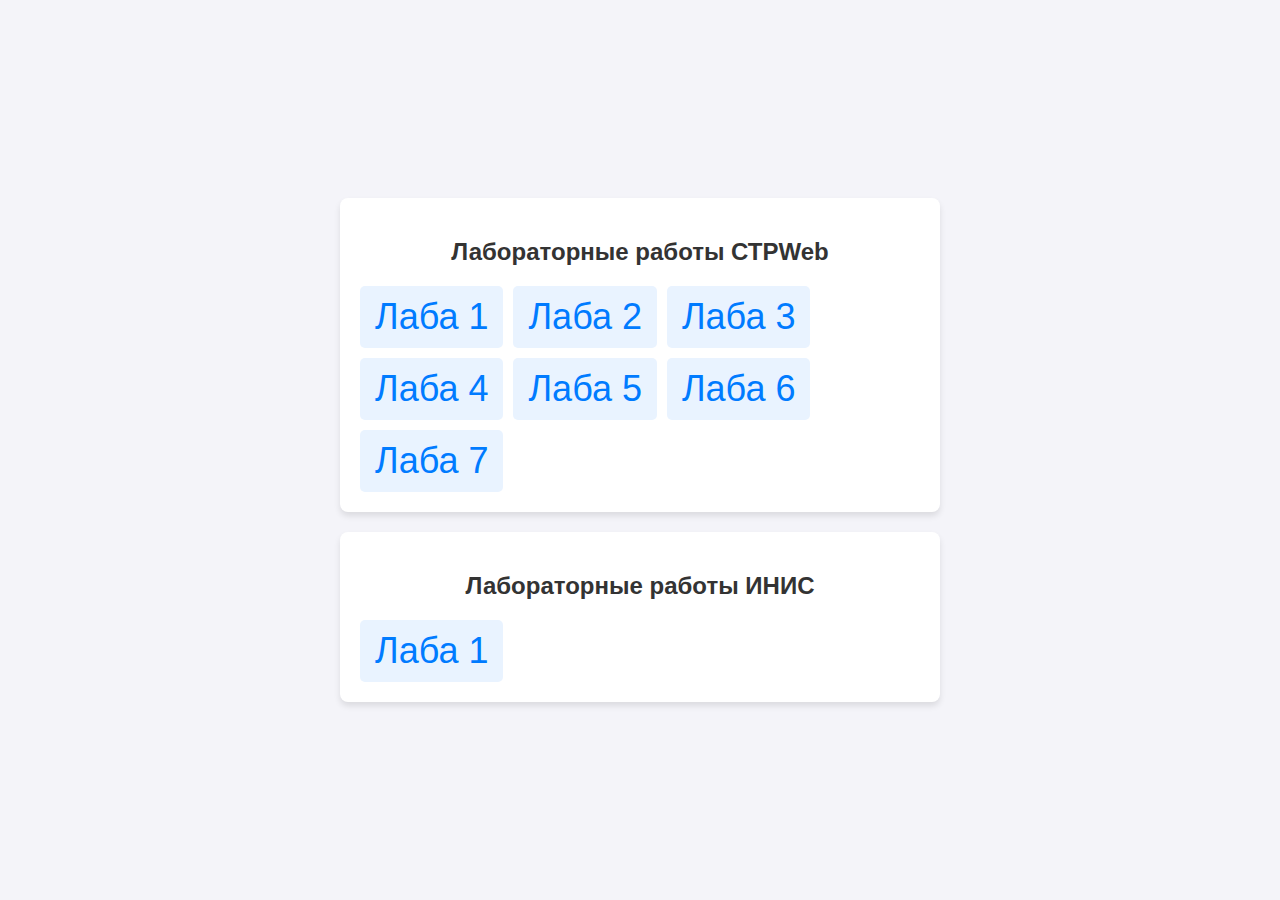
<file: index.html>
<!DOCTYPE html>
<html lang="en">
<head>
    <meta charset="UTF-8">
    <meta name="viewport" content="width=device-width, initial-scale=1.0">
    <link rel="stylesheet" href="style.css">
    <title>Лабораторные работы</title>
</head>
<body>
    <div class="container">
        <div class="lab-group">
            <h2>Лабораторные работы СТРWeb</h2>
            <a href="Lab1/Code/index.html">Лаба 1</a>
            <a href="Lab2/index.html">Лаба 2</a>
            <a href="Lab3/index.html">Лаба 3</a>
            <a href="Lab4/index.html">Лаба 4</a>
            <a href="Lab5/index.html">Лаба 5</a>
            <a href="Lab6/index.html">Лаба 6</a>
            <a href="Lab7/index.html">Лаба 7</a>
        </div>

        <div class="lab-group">
            <h2>Лабораторные работы ИНИС</h2>
            <a href="Lab1_INIS/index.html">Лаба 1</a>
        </div>
    </div>
</body>
</html>
</file>
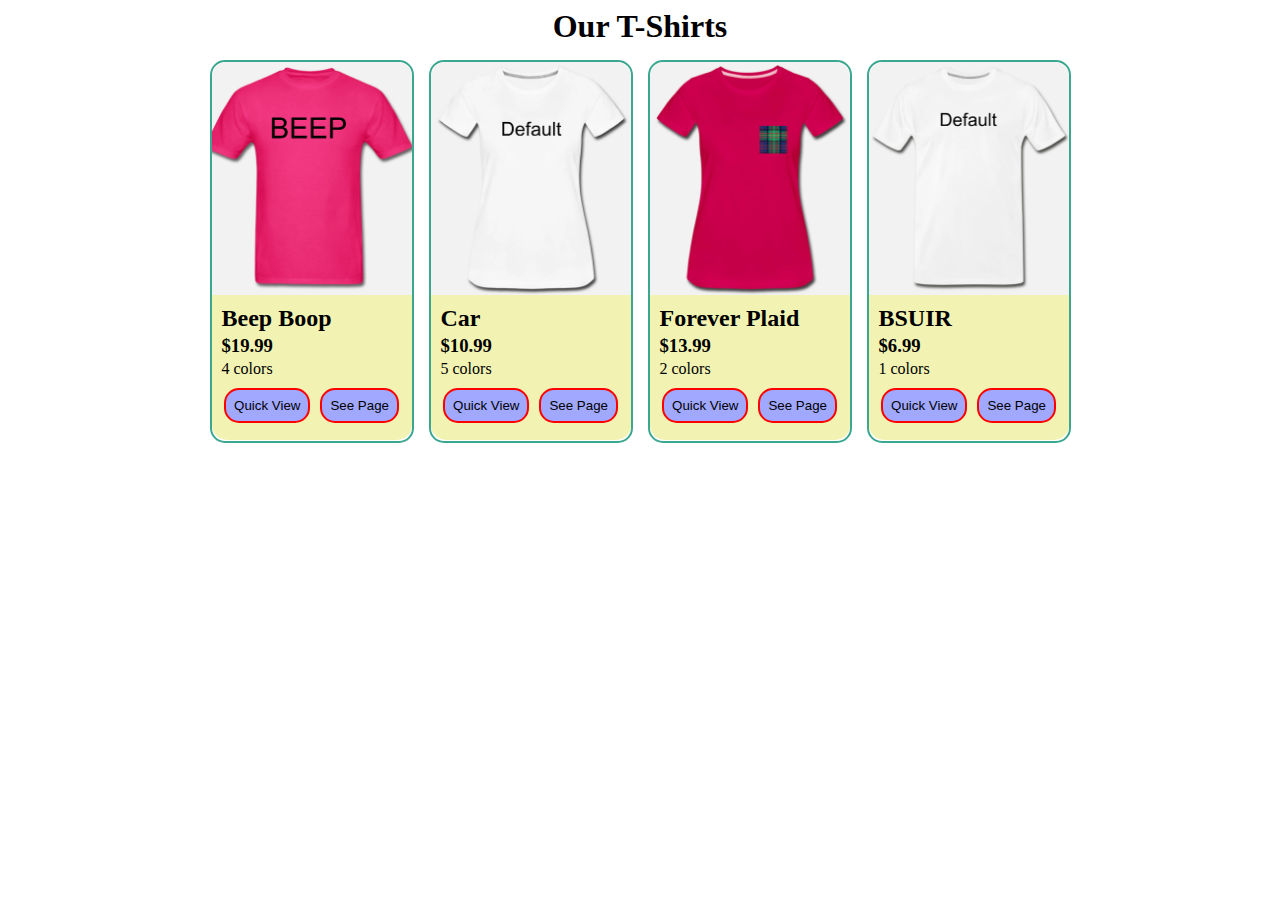
<file: Lab2-3_INIS/index.html>
<!DOCTYPE html>
<html lang="en">
<head>
    <meta charset="UTF-8">
    <meta name="viewport" content="width=device-width, initial-scale=1.0" />
    <link rel="stylesheet" href="styles/style.css" />
    <title>T-shorts Shop</title>
</head>
<body>

 <script type="module" src="js/index.js"></script>
</body>
</html>
</file>
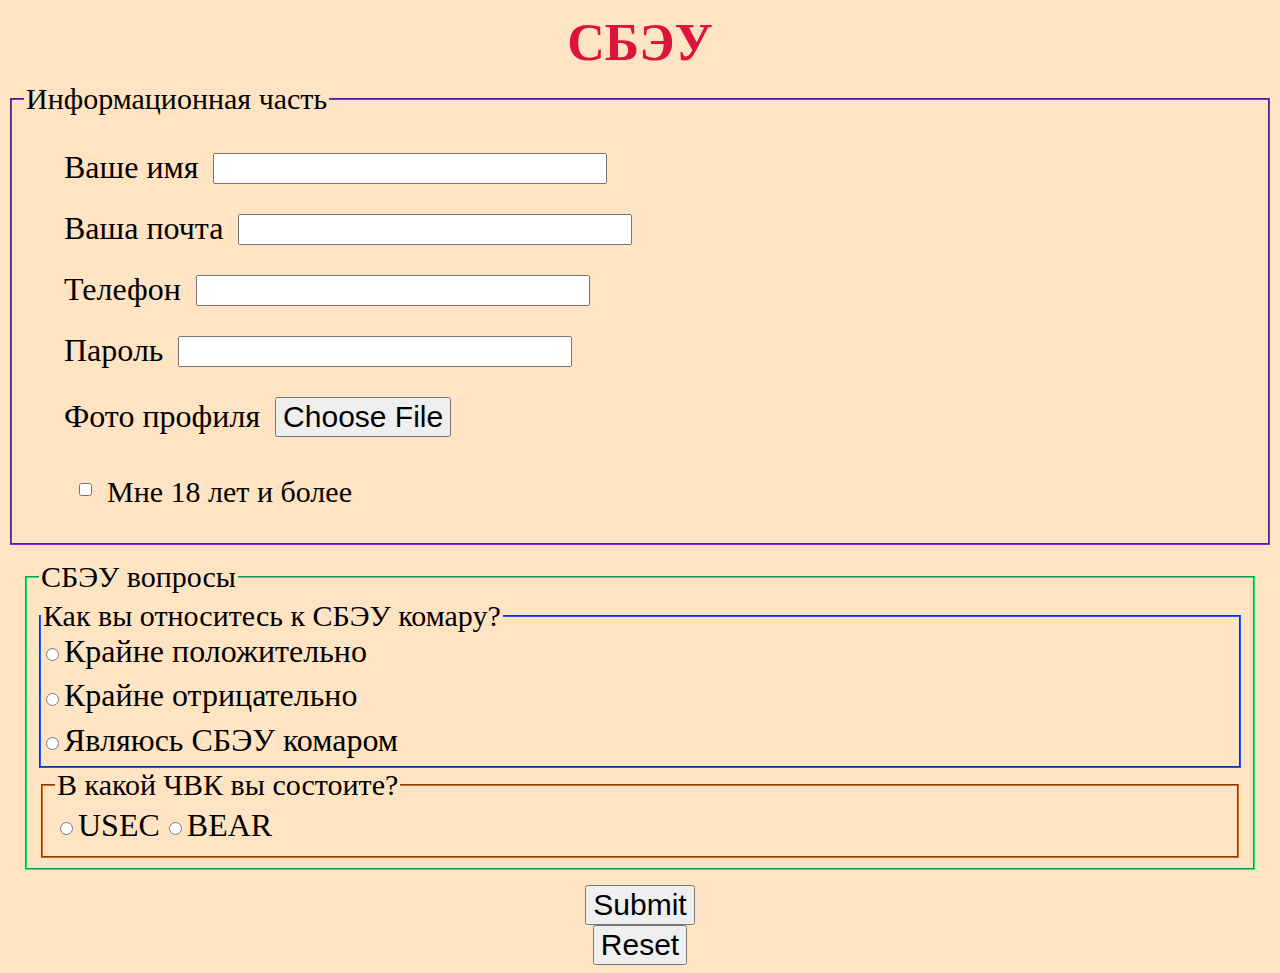
<file: Lab3/index.html>
<!DOCTYPE html>
<html lang="ru">
  <head>
    <title>СБЭУ анкета</title>
    <link rel="stylesheet" href="style.css">
  </head>
<div class="container">
  <body>
    <form action="" method="">
    <header>
        <article>СБЭУ</article>
    </header>

    <main>
      
      <div class="personal_questions">
        <fieldset>
          <legend>Информационная часть</legend>
        <ul>
        <li><label>Ваше имя<input id="input1" required></label></li>
        <li><label>Ваша почта<input id="input2" type="email" в
          x-moz-errormessage="Чет это не похоже на почту настоящено кандидата в СБЭУ" required></label></li>
        <li><label>Телефон<input id="input3" type="tel" required></label></li>
        <li><label>Пароль<input id="input4" type="password" minlength="6"  
          x-moz-errormessage="У настоящих СБЭУ минимальная длина пароля 6 символов." required></label></li>
        <li><label>Фото профиля<input class="fileuploader" id="input5" type="file" accept="image/png, image/jpeg" required></label></li>
        <li><input type="checkbox" required>Мне 18 лет и более</li>
    </ul>
  </fieldset>
      </div>  

      <div class="sbea_questions">
        <fieldset class="sbea_general">
          <legend>СБЭУ вопросы</legend>
        <fieldset class="firstquestion">
          <legend>Как вы относитесь к СБЭУ комару?</legend>
          <div class="SBEA_Mosqito">
              <label><input type="radio" name="sbea_Mosqito">Крайне положительно</label>
              <label><input type="radio" name="sbea_Mosqito">Крайне отрицательно</label>
              <label><input type="radio" name="sbea_Mosqito">Являюсь СБЭУ комаром</label>
            </div>
          </fieldset>

          <fieldset class="secondquestion">
            <legend>В какой ЧВК вы состоите?</legend>
            <div class="SBEA_fraction">
                <label><input type="radio" name="sbea_fraction">USEC</label>
                <label><input type="radio" name="sbea_fraction">BEAR</label>
              </div>
            </fieldset>
        </fieldset>
      </div>
      <div class="solution">
        <input type="submit">
        <input type="reset">
      </div>
    </main>
  </form>
  </body>
</div>
</html>
</file>
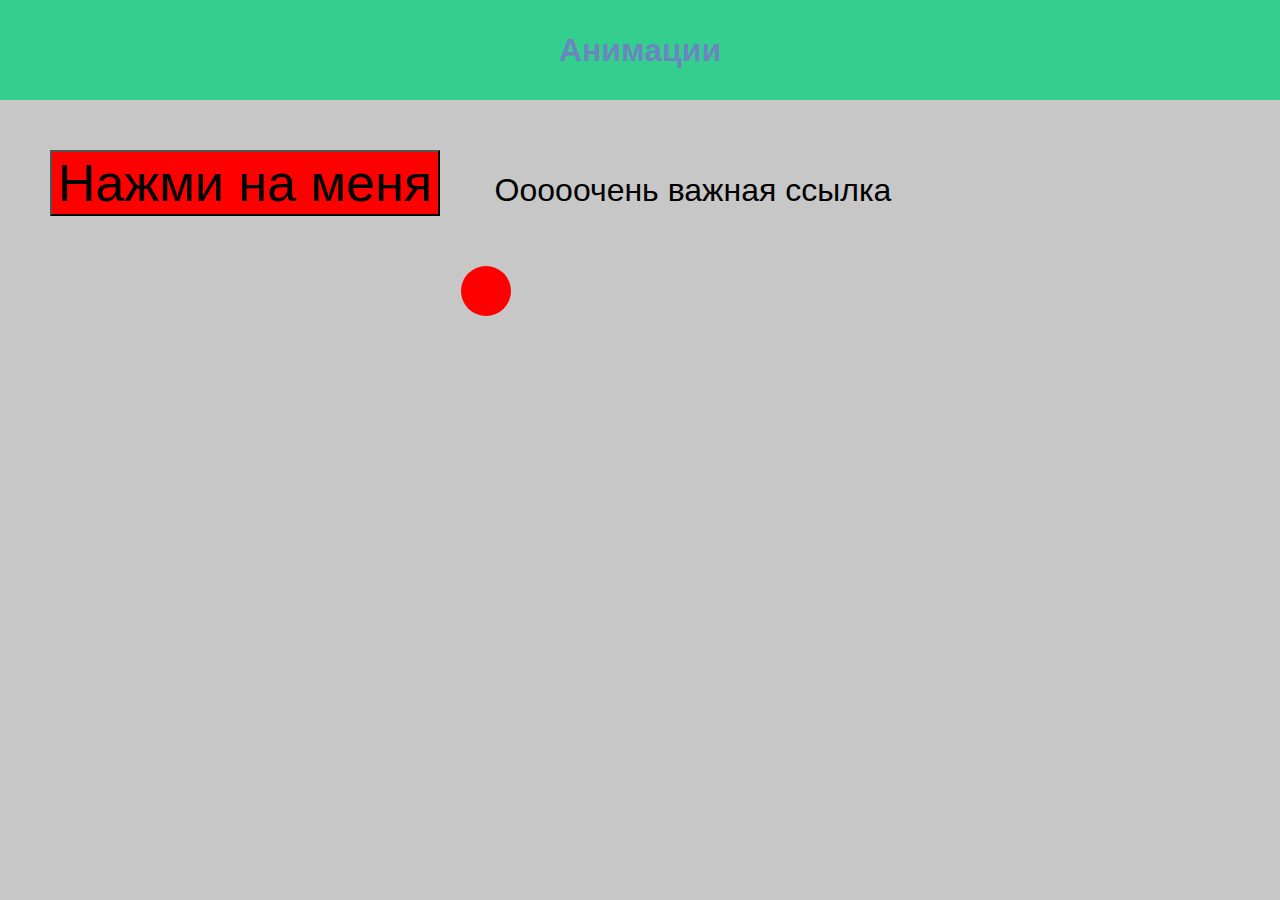
<file: Lab4/index.html>
<!DOCTYPE html>
<html lang="en">
<head>
    <meta charset="UTF-8">
    <meta http-equiv="X-UA-Compatible" content="IE=edge">
    <meta name="viewport" content="width=device-width, initial-scale=1.0">
    <link rel="stylesheet" href="style.css">
    <title>Анимации</title>
    <style>
        .hidden {
            display: none; /* Скрывает элемент */
        }
    </style>
</head>
<body>
    <header>
        <h1>Анимации</h1>
    </header>
    <button id="showImageButton">Нажми на меня</button>
    <a href="https://www.youtube.com/watch?v=xvFZjo5PgG0">Ооооочень важная ссылка</a>  
    <div class="ball"></div>
    <img id="myImage" src="4123123l.gif" class="hidden" alt="Анимация"> <!-- Изображение скрыто по умолчанию -->
    <audio id="myAudio" src="3.mp3" loop></audio>
    <script src="1.js"></script> <!-- Подключаем внешний JavaScript файл -->
</body>
</html>
</file>
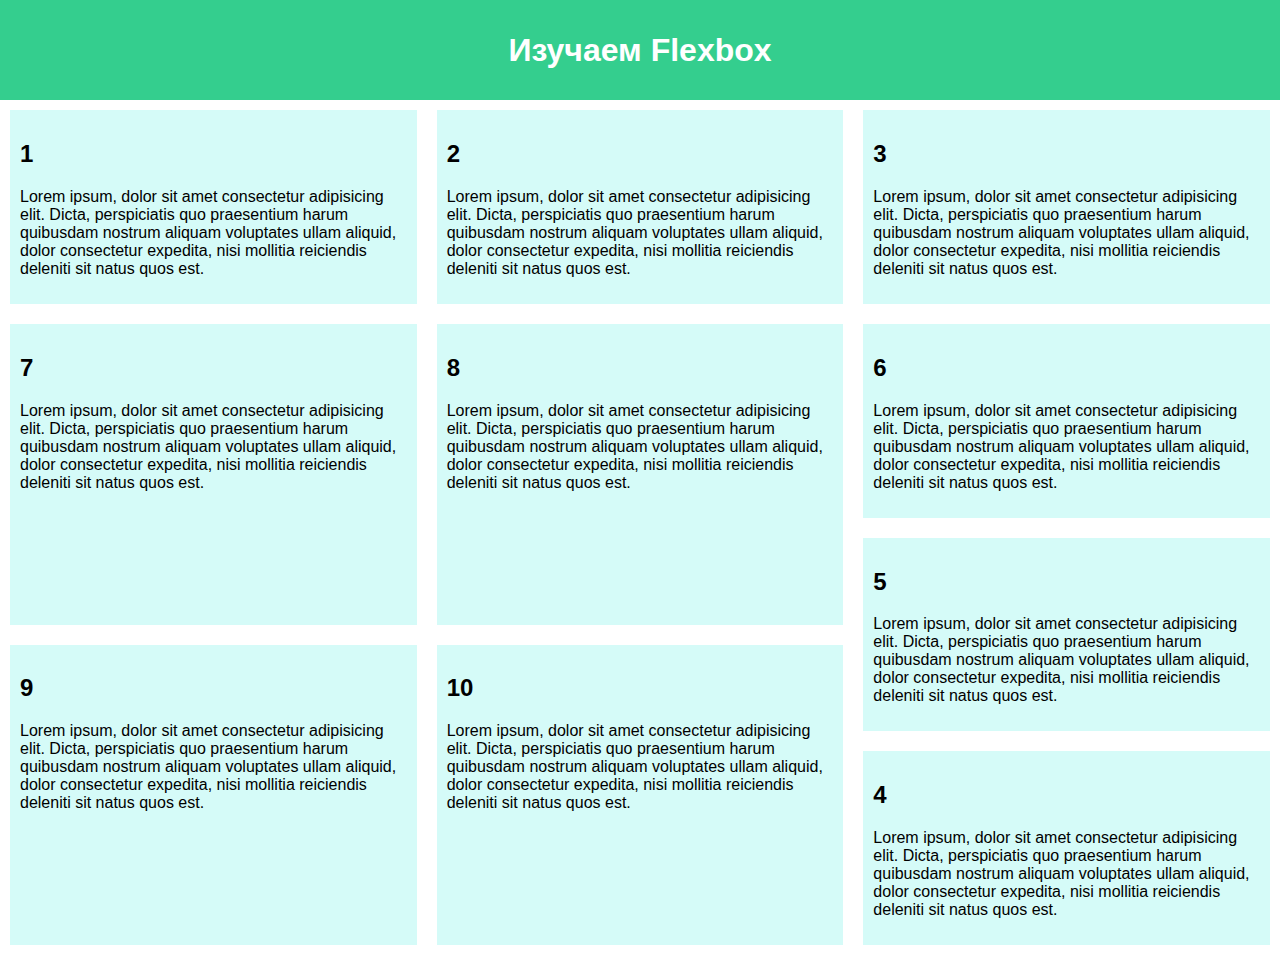
<file: Lab5/index.html>
<!DOCTYPE html>
<html lang="en">
<head>
    <title>Flexbox</title>
    <meta charset="UTF-8">
    <meta http-equiv="X-UA-Compatible" content="IE=edge">
    <meta name="viewport" content="width=device-width, initial-scale=1.0">
    <link rel="stylesheet" type="text/css" href="style.css">
</head>
<body>

    <header>
        <h1>Изучаем Flexbox</h1>
    </header>

    <div class="flex-row-123">
        <article>
            <h2>1</h2>
            <p>Lorem ipsum, dolor sit amet consectetur adipisicing elit. Dicta, perspiciatis quo praesentium harum quibusdam nostrum aliquam voluptates ullam aliquid, dolor consectetur expedita, nisi mollitia reiciendis deleniti sit natus quos est.
            </p>
        </article>
        <article>
            <h2>2</h2>
            <p>Lorem ipsum, dolor sit amet consectetur adipisicing elit. Dicta, perspiciatis quo praesentium harum quibusdam nostrum aliquam voluptates ullam aliquid, dolor consectetur expedita, nisi mollitia reiciendis deleniti sit natus quos est.
            </p>
        </article>
        <article>
            <h2>3</h2>
            <p>Lorem ipsum, dolor sit amet consectetur adipisicing elit. Dicta, perspiciatis quo praesentium harum quibusdam nostrum aliquam voluptates ullam aliquid, dolor consectetur expedita, nisi mollitia reiciendis deleniti sit natus quos est.
            </p>
        </article>
    </div>

    <div class="flex-group">

        <div class="flex-col-456">
            <article>
                <h2>4</h2>
                <p>Lorem ipsum, dolor sit amet consectetur adipisicing elit. Dicta, perspiciatis quo praesentium harum quibusdam nostrum aliquam voluptates ullam aliquid, dolor consectetur expedita, nisi mollitia reiciendis deleniti sit natus quos est.
                </p>
            </article>
            <article>
                <h2>5</h2>
                <p>Lorem ipsum, dolor sit amet consectetur adipisicing elit. Dicta, perspiciatis quo praesentium harum quibusdam nostrum aliquam voluptates ullam aliquid, dolor consectetur expedita, nisi mollitia reiciendis deleniti sit natus quos est.
                </p>
            </article>
            <article>
                <h2>6</h2>
                <p>Lorem ipsum, dolor sit amet consectetur adipisicing elit. Dicta, perspiciatis quo praesentium harum quibusdam nostrum aliquam voluptates ullam aliquid, dolor consectetur expedita, nisi mollitia reiciendis deleniti sit natus quos est.
                </p>
            </article>
        </div>

        <div class="flex-col-78910">

            <div class="flex-row-78">
                <article>
                    <h2>7</h2>
                    <p>Lorem ipsum, dolor sit amet consectetur adipisicing elit. Dicta, perspiciatis quo praesentium harum quibusdam nostrum aliquam voluptates ullam aliquid, dolor consectetur expedita, nisi mollitia reiciendis deleniti sit natus quos est.
                    </p>
                </article>
                <article>
                    <h2>8</h2>
                    <p>Lorem ipsum, dolor sit amet consectetur adipisicing elit. Dicta, perspiciatis quo praesentium harum quibusdam nostrum aliquam voluptates ullam aliquid, dolor consectetur expedita, nisi mollitia reiciendis deleniti sit natus quos est.
                    </p>
                </article>
            </div>

            <div class="flex-row-910">
                <article>
                    <h2>9</h2>
                    <p>Lorem ipsum, dolor sit amet consectetur adipisicing elit. Dicta, perspiciatis quo praesentium harum quibusdam nostrum aliquam voluptates ullam aliquid, dolor consectetur expedita, nisi mollitia reiciendis deleniti sit natus quos est.
                    </p>
                </article>
                <article>
                    <h2>10</h2>
                    <p>Lorem ipsum, dolor sit amet consectetur adipisicing elit. Dicta, perspiciatis quo praesentium harum quibusdam nostrum aliquam voluptates ullam aliquid, dolor consectetur expedita, nisi mollitia reiciendis deleniti sit natus quos est.
                    </p>
                </article>
        
            </div>    
        </div>
    </div>    
    
</body>
</html>
</file>
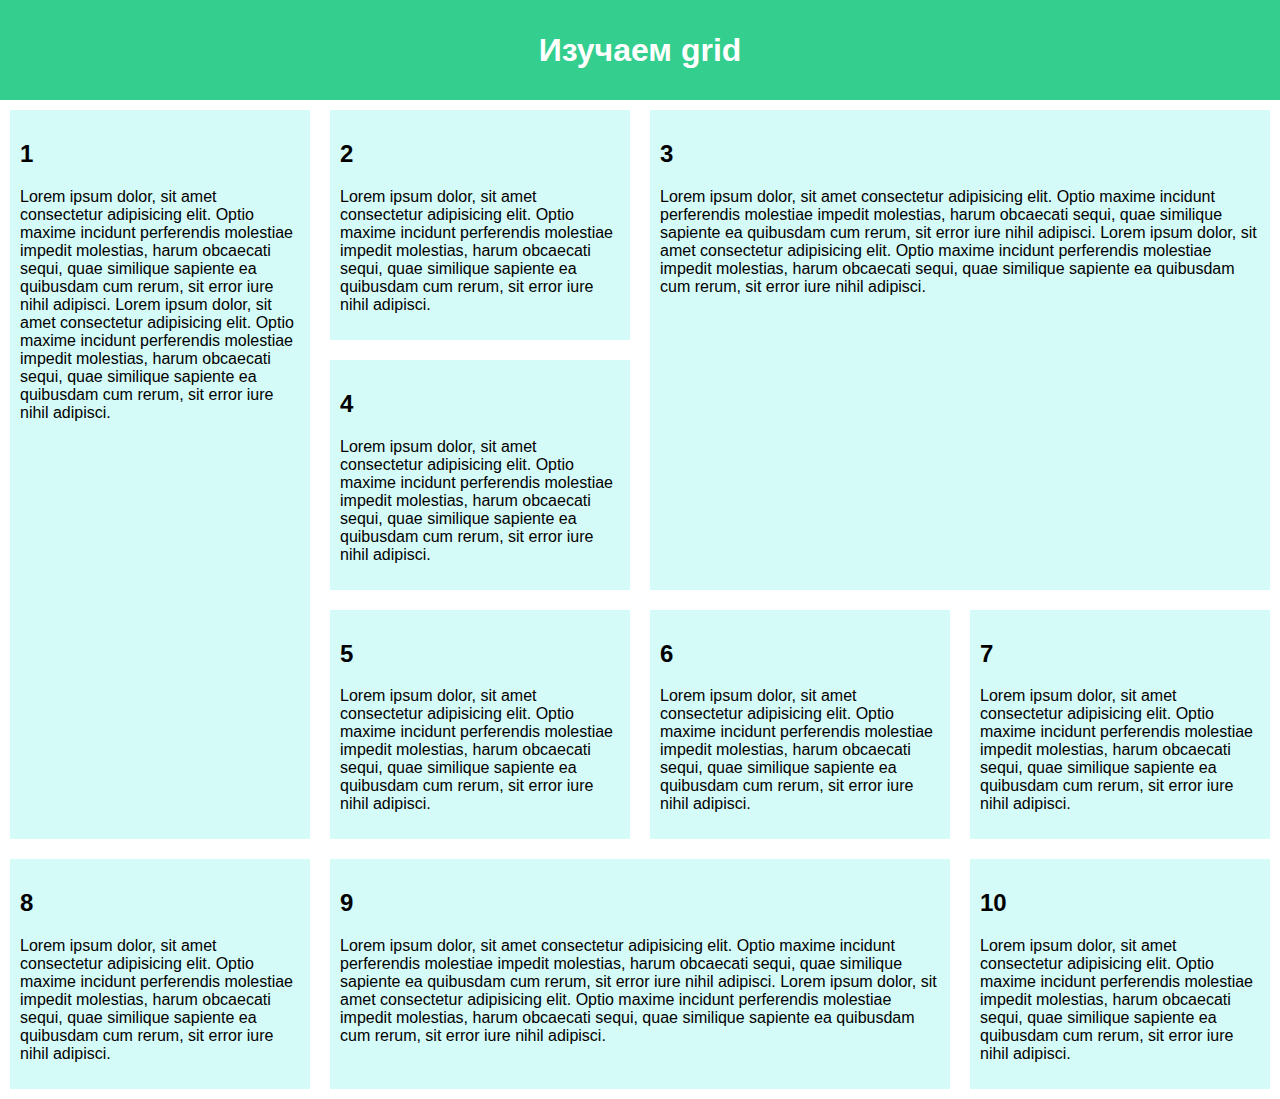
<file: Lab6/index.html>
<!DOCTYPE html>
<html lang="en">
<head>
    <meta charset="UTF-8">
    <meta http-equiv="X-UA-Compatible" content="IE=edge">
    <meta name="viewport" content="width=device-width, initial-scale=1.0">
    <link rel="stylesheet" href="style.css">
    <title>grid</title>
</head>
<body>
    <header>
        <h1>Изучаем grid</h1>
    </header>
    <div class="grid">
        <article>
            <h2>1</h2>
            <p>Lorem ipsum dolor, sit amet consectetur adipisicing elit. Optio maxime incidunt perferendis molestiae impedit molestias, harum obcaecati sequi, quae similique sapiente ea quibusdam cum rerum, sit error iure nihil adipisci.
                Lorem ipsum dolor, sit amet consectetur adipisicing elit. Optio maxime incidunt perferendis molestiae impedit molestias, harum obcaecati sequi, quae similique sapiente ea quibusdam cum rerum, sit error iure nihil adipisci.</p>
        </article>
        <article>
            <h2>2</h2>
            <p>Lorem ipsum dolor, sit amet consectetur adipisicing elit. Optio maxime incidunt perferendis molestiae impedit molestias, harum obcaecati sequi, quae similique sapiente ea quibusdam cum rerum, sit error iure nihil adipisci.
            </p>
        </article>
        <article>
            <h2>3</h2>
            <p>Lorem ipsum dolor, sit amet consectetur adipisicing elit. Optio maxime incidunt perferendis molestiae impedit molestias, harum obcaecati sequi, quae similique sapiente ea quibusdam cum rerum, sit error iure nihil adipisci.
                Lorem ipsum dolor, sit amet consectetur adipisicing elit. Optio maxime incidunt perferendis molestiae impedit molestias, harum obcaecati sequi, quae similique sapiente ea quibusdam cum rerum, sit error iure nihil adipisci.</p>
        </article>
        <article>
            <h2>4</h2>
            <p>Lorem ipsum dolor, sit amet consectetur adipisicing elit. Optio maxime incidunt perferendis molestiae impedit molestias, harum obcaecati sequi, quae similique sapiente ea quibusdam cum rerum, sit error iure nihil adipisci.
            </p>
        </article>
        <article>
            <h2>5</h2>
            <p>Lorem ipsum dolor, sit amet consectetur adipisicing elit. Optio maxime incidunt perferendis molestiae impedit molestias, harum obcaecati sequi, quae similique sapiente ea quibusdam cum rerum, sit error iure nihil adipisci.
            </p>
        </article>
        <article>
            <h2>6</h2>
            <p>Lorem ipsum dolor, sit amet consectetur adipisicing elit. Optio maxime incidunt perferendis molestiae impedit molestias, harum obcaecati sequi, quae similique sapiente ea quibusdam cum rerum, sit error iure nihil adipisci.
            </p>
        </article>
        <article>
            <h2>7</h2>
            <p>Lorem ipsum dolor, sit amet consectetur adipisicing elit. Optio maxime incidunt perferendis molestiae impedit molestias, harum obcaecati sequi, quae similique sapiente ea quibusdam cum rerum, sit error iure nihil adipisci.
            </p>
        </article>
        <article>
            <h2>8</h2>
            <p>Lorem ipsum dolor, sit amet consectetur adipisicing elit. Optio maxime incidunt perferendis molestiae impedit molestias, harum obcaecati sequi, quae similique sapiente ea quibusdam cum rerum, sit error iure nihil adipisci.
            </p>
        </article>
        <article>
            <h2>9</h2>
            <p>Lorem ipsum dolor, sit amet consectetur adipisicing elit. Optio maxime incidunt perferendis molestiae impedit molestias, harum obcaecati sequi, quae similique sapiente ea quibusdam cum rerum, sit error iure nihil adipisci.
                Lorem ipsum dolor, sit amet consectetur adipisicing elit. Optio maxime incidunt perferendis molestiae impedit molestias, harum obcaecati sequi, quae similique sapiente ea quibusdam cum rerum, sit error iure nihil adipisci.</p>
        </article>
        <article>
            <h2>10</h2>
            <p>Lorem ipsum dolor, sit amet consectetur adipisicing elit. Optio maxime incidunt perferendis molestiae impedit molestias, harum obcaecati sequi, quae similique sapiente ea quibusdam cum rerum, sit error iure nihil adipisci.
            </p>
        </article>
    </div>   
       
      
</body>
</html>
</file>
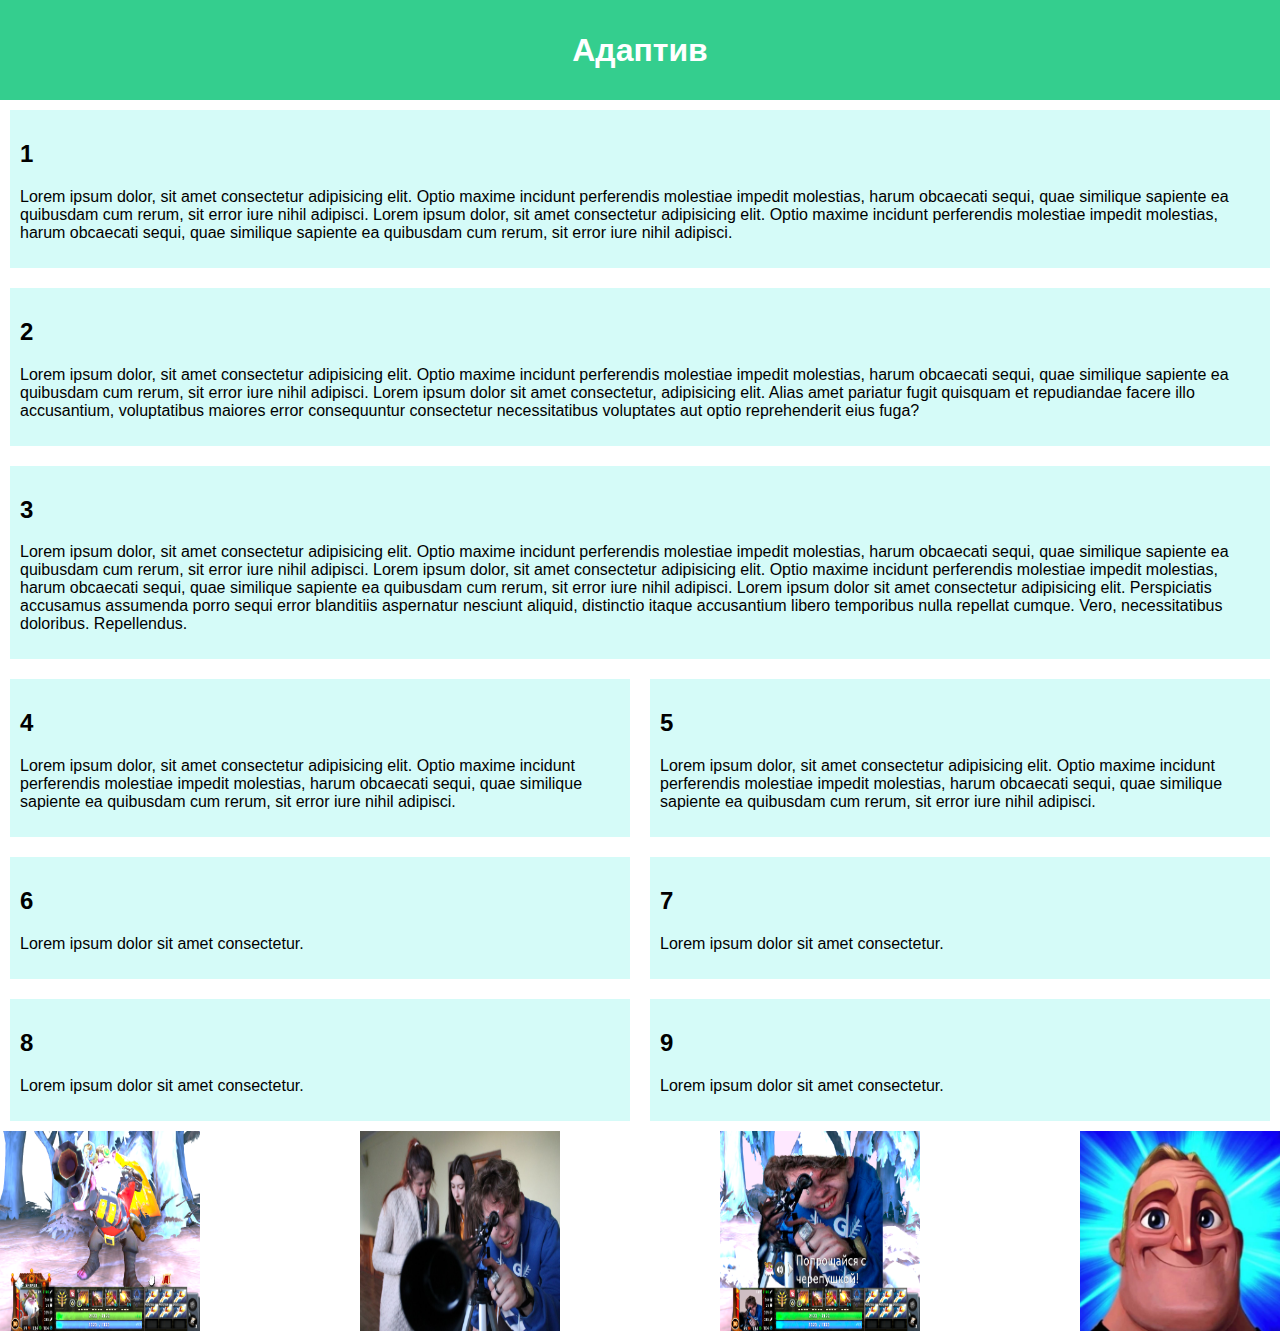
<file: Lab7/index.html>
<!DOCTYPE html>
<html lang="en">
<head>
    <meta charset="UTF-8">
    <meta http-equiv="X-UA-Compatible" content="IE=edge">
    <meta name="viewport" content="width=device-width, initial-scale=1.0">
    <link rel="stylesheet" href="style.css">
    <title>Адаптив</title>
</head>
<body>
    <header>
        <h1>Адаптив</h1>
    </header>
    <div class="adaptive">
        <article>
            <h2>1</h2>
            <p>Lorem ipsum dolor, sit amet consectetur adipisicing elit. Optio maxime incidunt perferendis molestiae impedit molestias, harum obcaecati sequi, quae similique sapiente ea quibusdam cum rerum, sit error iure nihil adipisci.
                Lorem ipsum dolor, sit amet consectetur adipisicing elit. Optio maxime incidunt perferendis molestiae impedit molestias, harum obcaecati sequi, quae similique sapiente ea quibusdam cum rerum, sit error iure nihil adipisci.</p>
        </article>
        <article>
            <h2>2</h2>
            <p>Lorem ipsum dolor, sit amet consectetur adipisicing elit. Optio maxime incidunt perferendis molestiae impedit molestias, harum obcaecati sequi, quae similique sapiente ea quibusdam cum rerum, sit error iure nihil adipisci.
            Lorem ipsum dolor sit amet consectetur, adipisicing elit. Alias amet pariatur fugit quisquam et repudiandae facere illo accusantium, voluptatibus maiores error consequuntur consectetur necessitatibus voluptates aut optio reprehenderit eius fuga?
        </p>
        </article>
        <article>
            <h2>3</h2>
            <p>Lorem ipsum dolor, sit amet consectetur adipisicing elit. Optio maxime incidunt perferendis molestiae impedit molestias, harum obcaecati sequi, quae similique sapiente ea quibusdam cum rerum, sit error iure nihil adipisci.
                Lorem ipsum dolor, sit amet consectetur adipisicing elit. Optio maxime incidunt perferendis molestiae impedit molestias, harum obcaecati sequi, quae similique sapiente ea quibusdam cum rerum, sit error iure nihil adipisci.
            Lorem ipsum dolor sit amet consectetur adipisicing elit. Perspiciatis accusamus assumenda porro sequi error blanditiis aspernatur nesciunt aliquid, distinctio itaque accusantium libero temporibus nulla repellat cumque. Vero, necessitatibus doloribus. Repellendus.
        </p>
        </article>
        <article>
            <h2>4</h2>
            <p>Lorem ipsum dolor, sit amet consectetur adipisicing elit. Optio maxime incidunt perferendis molestiae impedit molestias, harum obcaecati sequi, quae similique sapiente ea quibusdam cum rerum, sit error iure nihil adipisci.
            </p>
        </article>
        <article>
            <h2>5</h2>
            <p>Lorem ipsum dolor, sit amet consectetur adipisicing elit. Optio maxime incidunt perferendis molestiae impedit molestias, harum obcaecati sequi, quae similique sapiente ea quibusdam cum rerum, sit error iure nihil adipisci.
            </p>
        </article>
        <article>
            <h2>6</h2>
            <p> Lorem ipsum dolor sit amet consectetur.
            </p>
        </article>
        <article>
            <h2>7</h2>
            <p>Lorem ipsum dolor sit amet consectetur.
            </p>
        </article>
        <article>
            <h2>8</h2>
            <p>Lorem ipsum dolor sit amet consectetur.
            </p>
        </article>
        <article>
            <h2>9</h2>
            <p>Lorem ipsum dolor sit amet consectetur.
            </p>
        </article>
    </div>
    <div class="gallery">
        <img src="Images/4.png" alt="sniper">
        <img src="Images/3.jpg" alt="professional_sniper">
        <img src="Images/1.png" alt="elite_sniper">
        <img src="Images/2.jpg" alt="checkout">
    </div>
</body>
</html>
</file>
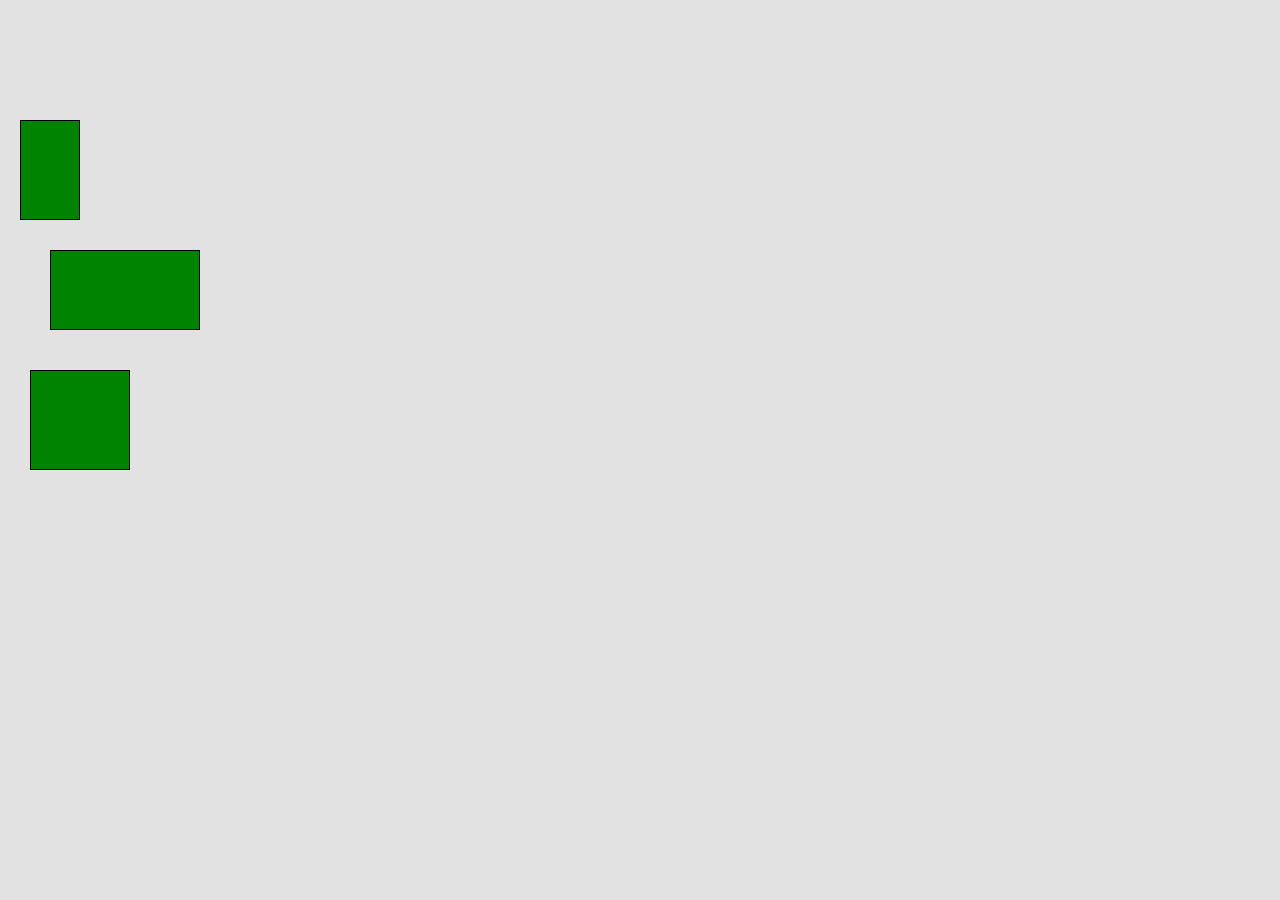
<file: Lab4_INIS/lab4.html>
<!DOCTYPE html>
<html lang="en">
  <head>
    <meta charset="UTF-8" />
    <meta name="viewport" content="width=device-width, user-scalable=no" />
    <link rel="stylesheet" href="inputstyle.css" />
    <title>lab4</title>

    <style>
      .hidden {
          display: none; /* Скрывает элемент */
      }

      /* Стиль для полноэкранного изображения */
      .fullscreen {
        position: fixed;
        top: 0;
        left: 0;
        width: 100%;
        height: 100%;
        object-fit: cover; /* Обеспечивает корректное масштабирование */
        z-index: 9998; /* Размещает изображение поверх других элементов */
        opacity: 0.8;
      }
    </style>
  </head>
  <body>
    <div id="workspace">
      <div
        class="target"
        style="top: 120px; left: 20px; width: 60px; height: 100px"
      ></div>
      <div
        class="target"
        style="top: 250px; left: 50px; width: 150px; height: 80px"
      ></div>
      <div
        class="target"
        style="top: 370px; left: 30px; width: 100px; height: 100px"
      ></div>
      <img id="myImage" src="4123123l.gif" class="hidden" alt="Анимация"></img>
    </div>
    <audio id="myAudio" src="3.mp3" loop></audio>
    <script src="input.js"></script>
  </body>
</html>
</file>
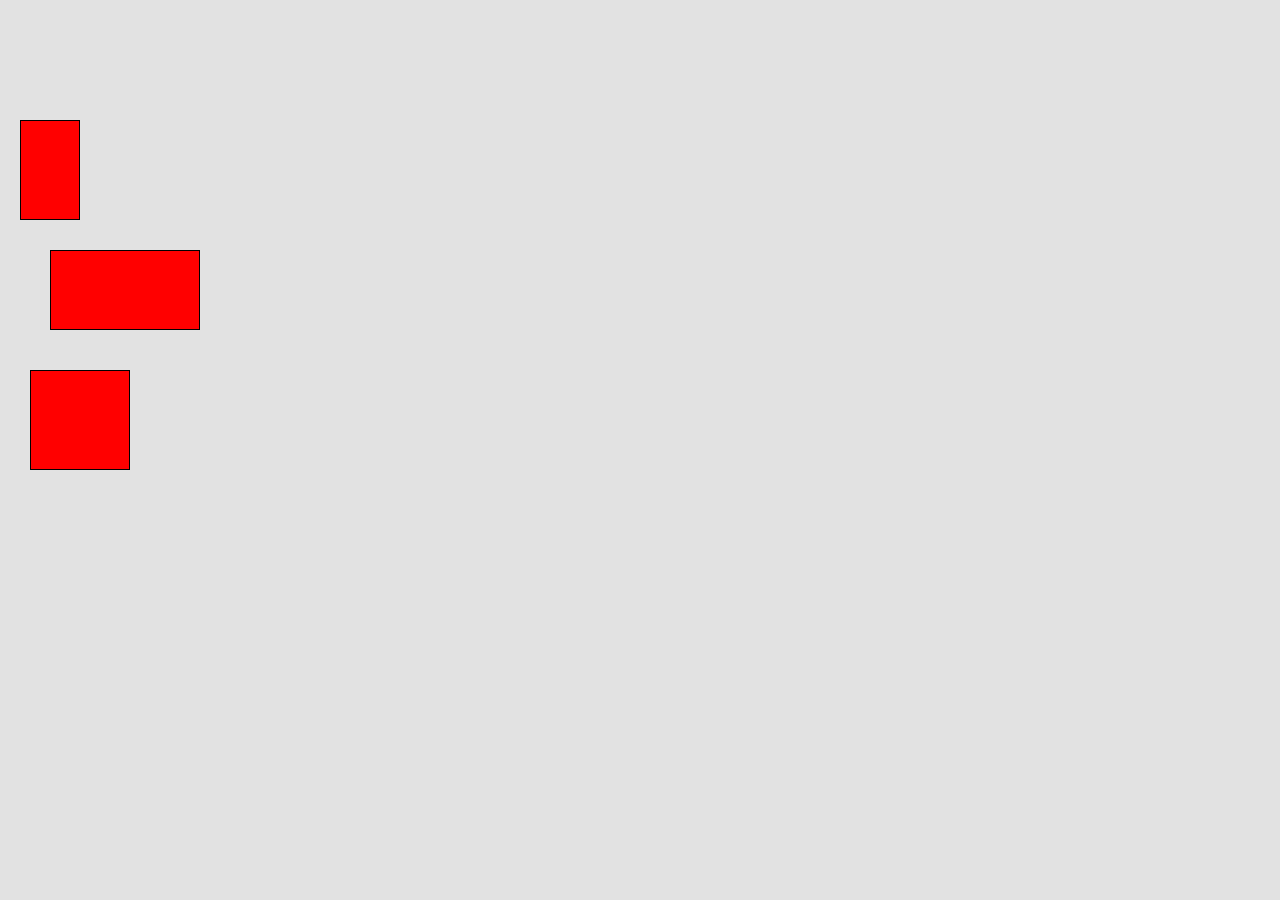
<file: Lab5_INIS/lab5.html>
<!DOCTYPE html>
<html lang="en">
  <head>
    <meta charset="UTF-8" />
    <meta name="viewport" content="width=device-width, initial-scale=1.0, user-scalable=no" />
    <link rel="stylesheet" href="inputstyle.css" />
    <title>lab5</title>
  </head>
  <body>
    <div id="workspace">
      <div
        class="target"
        style="top: 120px; left: 20px; width: 60px; height: 100px"
      ></div>

      <div
        class="target"
        style="top: 250px; left: 50px; width: 150px; height: 80px"
      ></div>

      <div
        class="target"
        style="top: 370px; left: 30px; width: 100px; height: 100px"
      ></div>
    </div>
    <script src="input.js"></script>
  </body>
</html>
</file>
<file: style.css>
body {
    font-family: Arial, sans-serif;
    margin: 0;
    padding: 0;
    display: flex;
    flex-direction: column;
    align-items: center;
    justify-content: center;
    min-height: 100vh;
    background-color: #f4f4f9;
}

.container {
    display: flex;
    flex-direction: column;
    gap: 20px;
    width: 80%;
    max-width: 600px;
}

.lab-group {
    display: flex;
    flex-wrap: wrap;
    gap: 10px;
    background-color: #fff;
    padding: 20px;
    border-radius: 8px;
    box-shadow: 0 4px 6px rgba(0, 0, 0, 0.1);
}

.lab-group h2 {
    width: 100%;
    text-align: center;
    margin-bottom: 10px;
    font-size: 1.5em;
    color: #333;
}

.lab-group a {
    text-decoration: none;
    color: #007bff;
    background-color: #e9f3ff;
    padding: 10px 15px;
    border-radius: 5px;
    font-size: 36px;
    transition: transform 0.2s ease-in-out;
}

.lab-group a:hover {
    transform: scale(1.1);
    background-color: #d1e8ff;
}

a {
    font-size: 36px;
}
</file>
<file: Lab2-3_INIS/styles/style.css>
.main-cont {
    display: flex;
    flex-direction: column;
    justify-content: center;
    align-items: center;
    gap: 15px;

    max-width: 1000px;
    margin: 0 auto;
}

.cont-tshirts {
    display: flex;
    flex-wrap: wrap;
    align-items: center;
    justify-content: center;
    gap: 15px;
}

.card {
    width: 200px;
    height: 379px;
    border: 2px solid #3ca78f;
    border-radius: 15px;

    display: flex;
    flex-direction: column;
    
}

h1, h2, h3, span {
    margin: 0;
}

.card-img {
    border-radius: 15px 15px 0 0;
}

.card-footer {
    display: flex;
    flex-direction: column;
    justify-content: center;
    padding: 10px;
    gap: 3px;
    border-radius: 0 0 15px 15px;
    background-color: rgb(242, 243, 178);
}

.btns-container {
    display: flex;
    justify-content: center;
    align-items: center;
    gap: 10px;
    margin: 7px 0;
}

.view-btn, .page-btn {
    padding: 8px;

    border-radius: 15px;
    cursor: pointer;
    background-color: rgb(160, 168, 255);
    border: 2px solid #ff0000;
    transition: 0.3s;

}

.view-btn:hover, .page-btn:hover {
    background-color: #aa1962;
    transform: scale(1.1);
    border: 2px solid white;
    color: rgb(255, 255, 255);
    text-shadow: 1px 1px black;
}
</file>
<file: Lab3/style.css>
form {
    max-width: 1400px;
    padding: auto;
    margin: 0 auto;
}

article{
    font-weight: bold;
    color: crimson ;
    font-size: 52px;
    text-align: center;
}

header article {
    margin: 5px;
    padding: 5px;
}



body {
    background-color: bisque;

}

.personal_questions label{
    font-size: 32px;
}

.personal_questions fieldset {
    border-color: blueviolet;

}

input {
    height: 25px;
    font-size: 30px;
    text-align: left;
    margin: 15px;
}


ul {
    list-style:none; 
}

li{
    font-size: 30px;
}

legend {
    font-size: 30px;
}

#input5 {
    cursor: crosshair; height:50px; width:180px; 
}

.fileuploader {cursor: crosshair; height:30px; width:100px; 
    position:relative; top:0; right:0; }

.sbea_questions {
    margin: 15px;
}

.sbea_questions label {
    font-size: 28px;
    font-weight: lighter;
    text-align: left;
}

.sbea_questions .firstquestion {
    align-content: left;
    margin: 0px;
    padding: 0px;
}

.SBEA_Mosqito label {
    display: block; /* Каждая метка будет на новой строке */
    margin-bottom: 5px; /* Отступ между радиокнопками */
  }

  .sbea_questions input[type="radio"] {
    margin: 5px;
    text-align: left;
    margin-right: 5px; /* Отступ между кнопкой и текстом */
    vertical-align: middle; /* Выравнивание по вертикали */
    align-content: start;
}

.personal_questions input[type="checkbox"] {
    font-size: 24px;
}

.sbea_questions label {
    font-size: 32px;
}

.solution input{
    width: none;
    height: auto;
    display: block;
    margin: auto;
}

.sbea_general{
    border-color: rgb(36, 233, 131);
}

.firstquestion {
    border-color: rgb(36, 80, 239);

}

.secondquestion {
    border-color: chocolate;
}
</file>
<file: Lab4/style.css>
html {
  font-family: sans-serif;
}

body {
margin: 0;
background-color: rgba(175, 175, 175, 0.699);
}

header {
background: rgb(52, 206, 142);
height: 100px;
}

h1 {
text-align: center;
color: rgba(170, 53, 248, 0.486);
line-height: 100px;
margin: 0;
}

@keyframes vibrate {
0% { transform: translateX(0)  }
25% { transform: translateX(3200px) }
50% { transform: translateX(-320px) }
75% { transform: translateX(3200px) }
100% { transform: translateX(0) }
}

button {
margin: 50px;
font-size: 52px;
background-color: red;
animation: vibrate 0.01s infinite;

}

button:hover {
background-color: green;
animation-play-state: paused;
}

a {
font-size: 32px;
color: black;
text-decoration: none;
position: relative;
}

a:after {
position: absolute;
content: "";
bottom: 0;
display: block;
width: 0;
height: 1.5px;
background: green;
transition: .3s;
left: 50%;
transform: translate(-50%);
}

a:hover{
color: green
}

a:hover:after {
width: 100%;
}

.ball {
position: absolute; 
left: 36%;
width: 50px;
height: 50px;
background-color: red;
border-radius: 100%;
animation: bounce 230s linear infinite;
}

@keyframes bounce {
0% { bottom: 80%;}
4% { bottom: 56%;}
10% { bottom: 19%; }
13% { bottom: 1%; }
14% { bottom: 0%; width: 55px; height:45px;}
15% { bottom: 0%; width: 65px; height:38px;}
16% { bottom: 0%; width: 55px; height:45px;}
17% { bottom: 1%; width: 50px; height:50px;}
24% { bottom: 21%; }
28% { bottom: 30%; }
30% { bottom: 33%; }
31% { bottom: 35%; }
33% { bottom: 38%; }
35% { bottom: 40%; }
37% { bottom: 38%; }
39% { bottom: 33%; }
41% { bottom: 28%; }
43% { bottom: 22%; }
45% { bottom: 14%; }
47% { bottom: 4%; }
49% { bottom: 0%; width: 53px; height:47px;}
50% { bottom: 0%; width: 60px; height:45px;}
51% { bottom: 0%; width: 53px; height:47px;}
52% { bottom: 1%; width: 50px; height:50px;}
55% { bottom: 13%; }
56% { bottom: 16%; }
57% { bottom: 18%; }
58% { bottom: 19%; }
60% { bottom: 20%; }
62% { bottom: 19%; }
63% { bottom: 18%; }
64% { bottom: 16%; }
65% { bottom: 15%; }
66% { bottom: 11%; }
67% { bottom: 8%; }
68% { bottom: 4%; }
69% { bottom: 0%; width: 52px; height:48px;}
70% { bottom: 0%; width: 55px; height:47px;}
71% { bottom: 0%; width: 52px; height:48px;}
72% { bottom: 1%; width: 50px; height:50px;}
73% { bottom: 4%; }
74% { bottom: 5%; }
75% { bottom: 7%; }
76% { bottom: 9%; }
77% { bottom: 10%; }
79% { bottom: 9%; }
81% { bottom: 8%; }
82% { bottom: 6%; }
83% { bottom: 4%; }
84% { bottom: 2%; }
85% { bottom: 0%; width: 51px; height:49px;}
86% { bottom: 0%; width: 49px; height:48px;}
88% { bottom: 1%; width: 50px; height:50px;}
90% { bottom: 3%; }
93% { bottom: 4%; }
96% { bottom: 0%; width: 51px; height:49px;}
97% { bottom: 0%; width: 49px; height:50px;}
99% { bottom: 0,5%; width: 50px; height:50px;}
100% { bottom: 0%; }
}

img {
  width: 740px; 
  height: 740px;
}
</file>
<file: Lab5/style.css>
html {
    font-family: sans-serif;
  }

  body {
    margin: 0;
  }

  header {
    background: rgb(52, 206, 142);
    height: 100px;
  }

  h1 {
    text-align: center;
    color: white;
    line-height: 100px;
    margin: 0;
  }

  article {
    padding: 10px;
    margin: 10px;
    background: rgba(16, 233, 215, 0.178);
  }

.flex-row-123 {
  display: flex;
}

.flex-group {
  display: flex;
}

.flex-col-456 {
  display: flex;
  flex-direction: column-reverse;
  order: 2;
}

.flex-col-78910 {
  display: flex;
  flex-direction: column;
  order: 1;
}

.flex-row-78, .flex-row-910 {
  display: flex;
  flex: 1;
}
</file>
<file: Lab6/style.css>
html {
    font-family: sans-serif;
  }

  body {
    margin: 0;
  }

  header {
    background: rgb(52, 206, 142);
    height: 100px;
  }

  h1 {
    text-align: center;
    color: white;
    line-height: 100px;
    margin: 0;
  }
.grid{
  display: grid;
  grid-template-areas: "a b c c" "a d c c" "a e f g" "h i i j";
}
/*nth-child - псевдокласс*/
.grid > article:nth-child(1) { grid-area: a; }
.grid > article:nth-child(2) { grid-area: b; }
.grid > article:nth-child(3) { grid-area: c; }
.grid > article:nth-child(4) { grid-area: d; }
.grid > article:nth-child(5) { grid-area: e; }
.grid > article:nth-child(6) { grid-area: f; }
.grid > article:nth-child(7) { grid-area: g; }
.grid > article:nth-child(8) { grid-area: h; }
.grid > article:nth-child(9) { grid-area: i; }
.grid > article:nth-child(10) { grid-area: j; }

  article {
    padding: 10px;
    margin: 10px;
    background: rgba(16, 233, 215, 0.178);
  }
</file>
<file: Lab7/style.css>
html {
    font-family: sans-serif;
  }

  body {
    margin: 0;
  }

  header {
    background: rgb(52, 206, 142);
    height: 100px;
  }

  h1 {
    text-align: center;
    color: white;
    line-height: 100px;
    margin: 0;
  }
.adaptive {
  display: grid;
}
@media (min-width: 1400px) {
  .adaptive {
    grid-template-areas: "a a b b" "c c c c" "d d e e" "f g h i";
  }
}
@media (min-width: 700px) and (max-width: 1399px){
  .adaptive { grid-template-areas: "a a" "b b" "c c" "d e" "f g" "h i";
  }
}
@media (min-width: 200px) and (max-width: 699px){
  .adaptive {
    grid-template-areas: "a" "b" "c" "d" "e" "f" "g" "h" "i";
  }
}
  article {
    padding: 10px;
    margin: 10px;
    background: rgba(16, 233, 215, 0.178);
  }
.adaptive > article:nth-child(1) { grid-area: a; }
.adaptive > article:nth-child(2) { grid-area: b; }
.adaptive > article:nth-child(3) { grid-area: c; }
.adaptive > article:nth-child(4) { grid-area: d; }
.adaptive > article:nth-child(5) { grid-area: e; }
.adaptive > article:nth-child(6) { grid-area: f; }
.adaptive > article:nth-child(7) { grid-area: g; }
.adaptive > article:nth-child(8) { grid-area: h; }
.adaptive > article:nth-child(9) { grid-area: i; }
.adaptive > article:nth-child(10) { grid-area: j; }
img{
  width: 200px;
  height: 200px;
}
.gallery {
  display: flex;
  justify-content: space-between;
  gap: 10px;
  position: relative;
}
.gallery img {
  position:   relative;
  transition: transform 0.3s ease;
}
@media (max-width: 849px) {
  .gallery {
    gap: 0;
  }
  .gallery img:nth-child(2){
    transform: translate(-30%, 10%);
  }
  .gallery img:nth-child(3){
    transform: translate(-50%, 30%);
  }
  .gallery img:nth-child(4) {
    transform: translate(-70%, 40%);
  }
}
@media (max-width: 480px) {
  .gallery img:nth-child(2),
  .gallery img:nth-child(3),
  .gallery img:nth-child(4) {
    transform: translate(-40%, 40%);
  }
}
</file>
<file: Lab4_INIS/inputstyle.css>
html {
  touch-action: none;

  -moz-user-select: none;
  -khtml-user-select: none;
  -webkit-user-select: none;
  user-select: none;
}

body {
  margin: 0;
  touch-action: none;
}

#workspace {
  width: 100vw;
  height: 100vh;
  position: relative;
  background-color: rgb(226, 226, 226);
  overflow: hidden;
}

.target {
  position: absolute;
  border: 1px solid black;
  background-color: rgb(0, 131, 0);
  box-sizing: border-box;
}
</file>
<file: Lab5_INIS/inputstyle.css>
html {
  touch-action: none;

  -moz-user-select: none;
  -khtml-user-select: none;
  -webkit-user-select: none;
  user-select: none;
}

body {
  margin: 0;
  touch-action: none;
}

#workspace {
  width: 100vw;
  height: 100vh;
  position: relative;
  background-color: rgb(226, 226, 226);
  overflow: hidden;
}

.target {
  position: absolute;
  border: 1px solid black;
  background-color: red;
  box-sizing: border-box;
}
</file>
